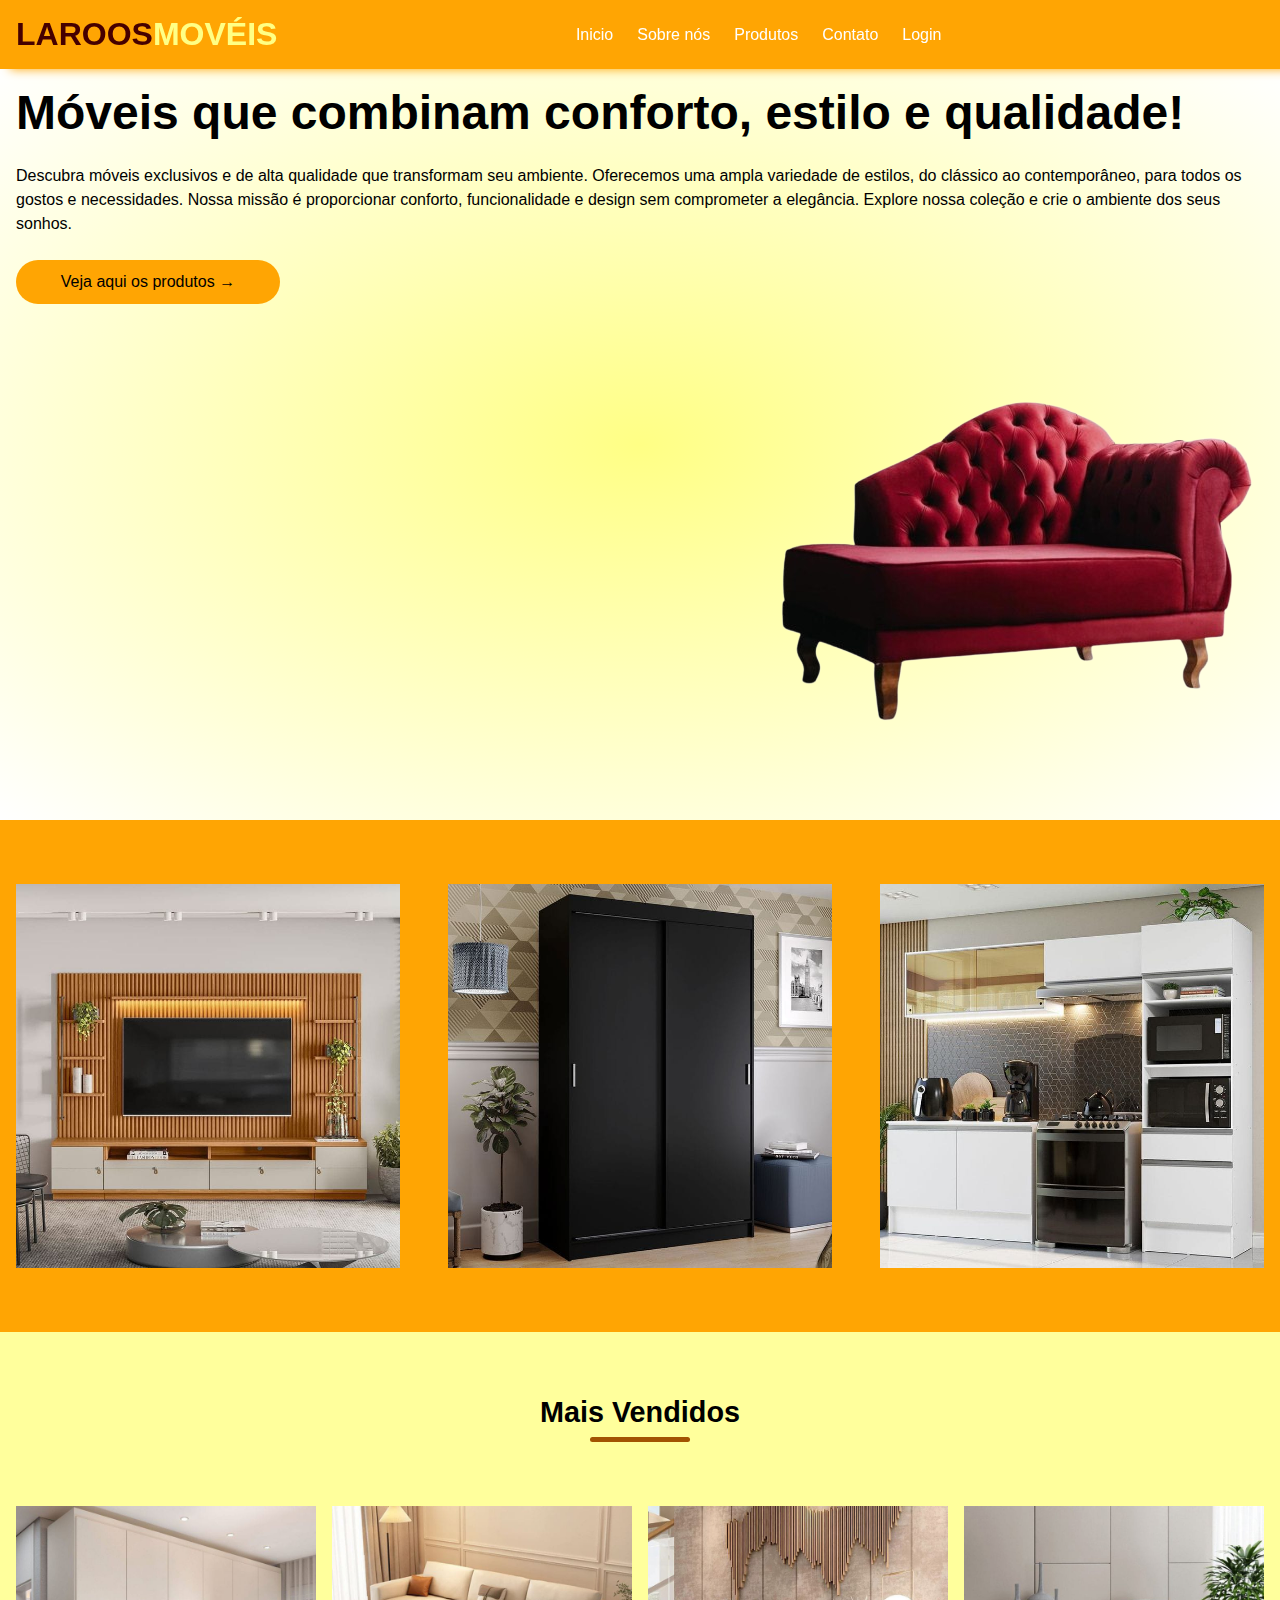
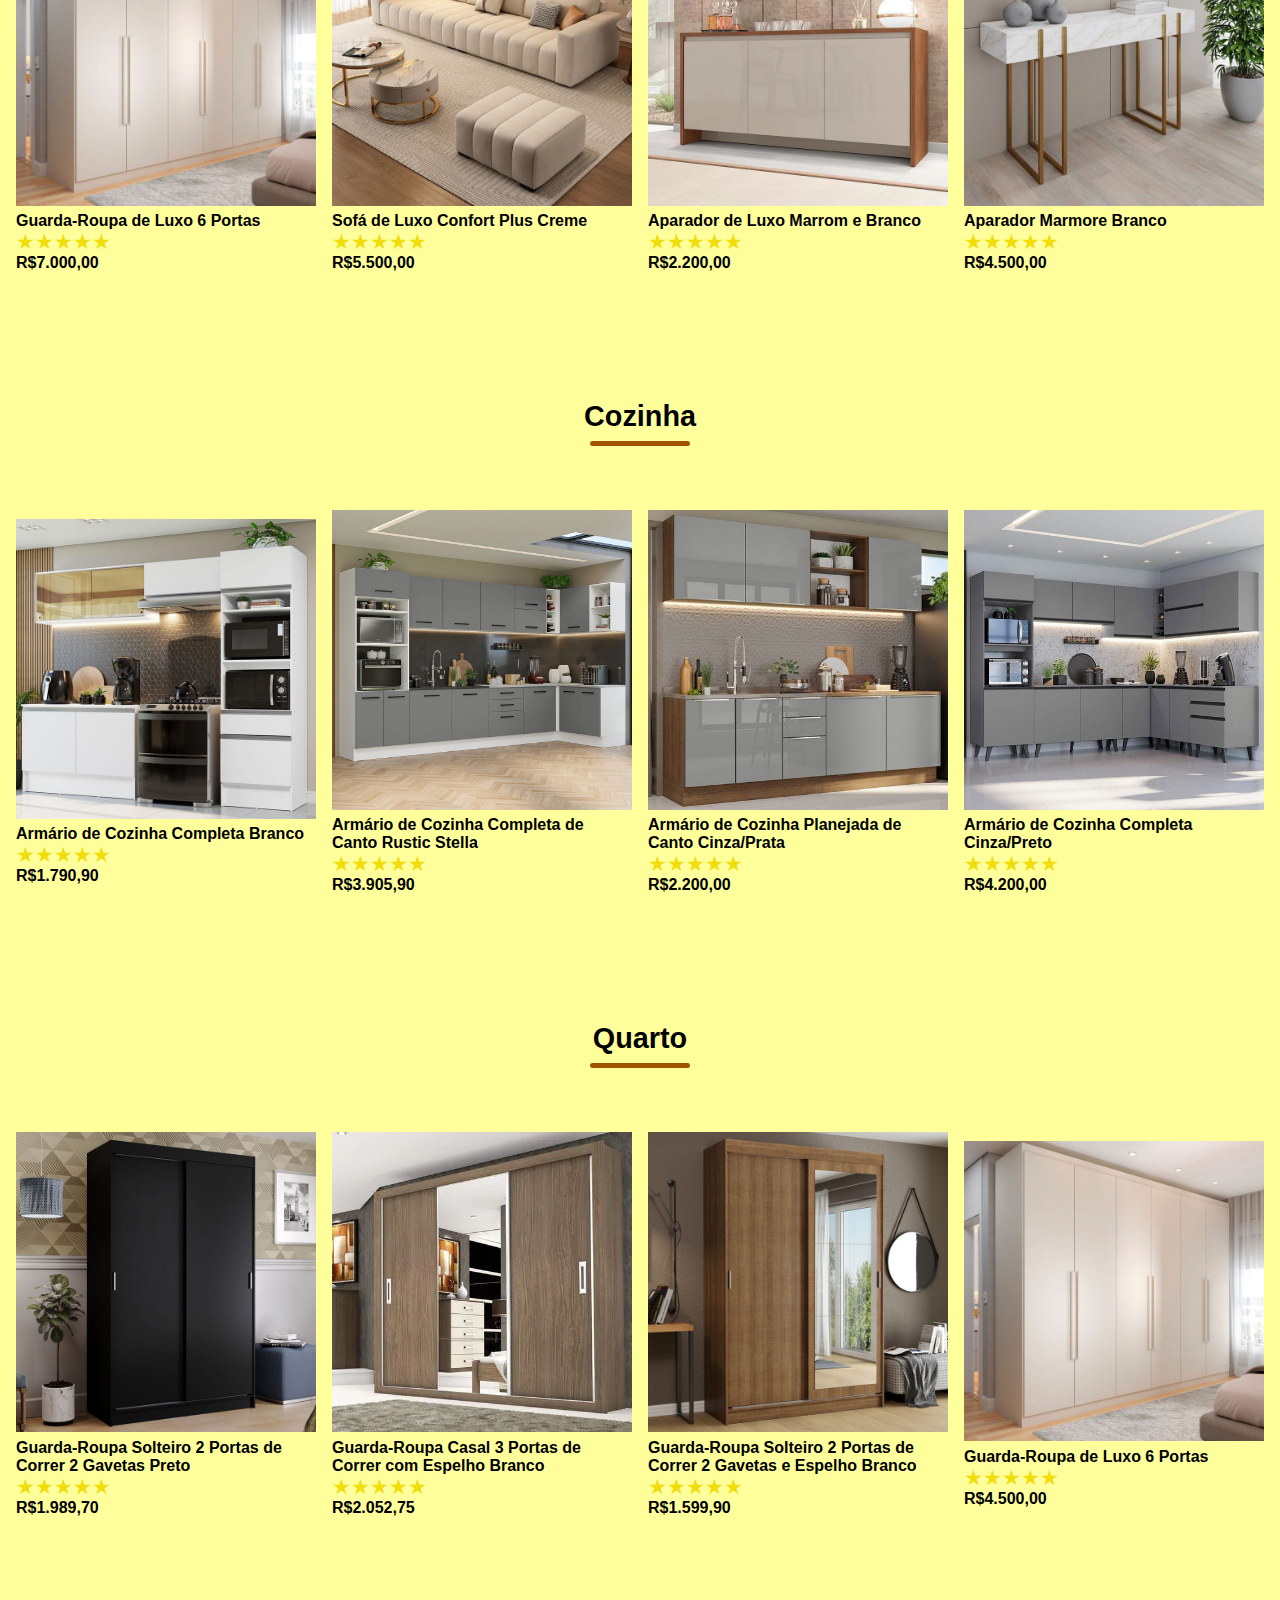
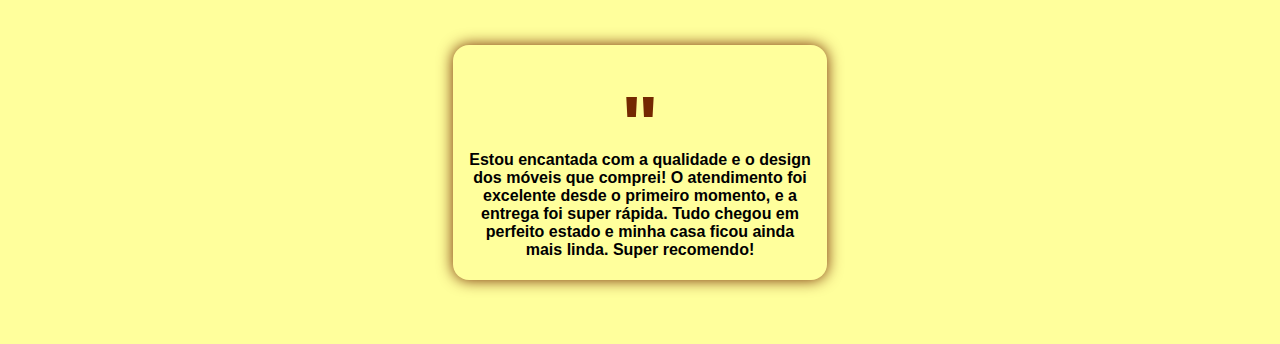
<file: index.html>
<!DOCTYPE html>
<html lang="pt-br">

<head>
    <meta charset="UTF-8">
    <meta name="viewport" content="width=device-width, initial-scale=1.0">
    <meta name="author" content="Larissa e Sara">
    <title>Laros Movéis | Loja De Movéis</title>
    <link rel="stylesheet" href="style.css" /> <!-- Importa o arquivo de estilos CSS -->
</head>

<body>
    <!-- Barra de navegação principal -->
    <div class="navbar">
        <div class="header-inner-content">
            <h1 class="logo">LAROOS<span>MOVÉIS</span></h1>
            <nav>
                <ul>
                    <!-- Links de navegação -->
                    <li><a href="index.html">Inicio</a></li>
                    <li><a href="sobre-nos.html">Sobre nós</a></li>
                    <li><a href="produtos.html">Produtos</a></li>
                    <li><a href="contato.html">Contato</a></li>
                    <li><a href="login.html">Login</a></li>
                </ul>
            </nav>
            <!-- Ídes de navegação como carrinho e menu responsivo -->
            <div class="nav-icon-container">
                <img src="img/menu-removebg-preview.png" class="menu-button">
            </div>
        </div>
    </div>
    
    <!-- Cabeçalho com chamada para ação -->
    <header>
        <div class="header-inner-content">
            <div class="header-bottom-side">
                <div>
                    <div class="header-bottom-side-left">
                        <h2>Móveis que combinam conforto, estilo e qualidade!</h2>
                        <p>
                            Descubra móveis exclusivos e de alta qualidade que transformam seu ambiente.
                            Oferecemos uma ampla variedade de estilos, do clássico ao contemporâneo, para todos os
                            gostos e necessidades.
                            Nossa missão é proporcionar conforto, funcionalidade e design sem comprometer a elegância.
                            Explore nossa coleção e crie o ambiente dos seus sonhos.
                        </p>
                        <button onclick="window.location.href='produtos.html'">Veja aqui os produtos &#8594;</button>
                        <!-- Botão com link para produtos -->
                    </div>
                    <div class="header-bottom-side-right">
                        <img src="img/divan.png" alt="Divã estiloso"> <!-- Imagem decorativa -->
                    </div>
                </div>
            </div>
        </div>
    </header>

    <!-- Conteúdo principal -->
    <main>
        <!-- Seção com fundo cinza -->
        <div class="gray-background">
            <div class="page-inner-content">
                <div class="cols cols-3">
                    <img src="img/img_1.jpeg" alt="Imagem de móveis 1" />
                    <img src="img/img_2.jpeg" alt="Imagem de móveis 2" />
                    <img src="img/produto8.jpeg" alt="Imagem de produto 8" />
                </div>
            </div>
        </div>

        <!-- Seção de produtos mais vendidos -->
        <div>
            <div class="page-inner-content">
                <h3 class="sessao-titulo">Mais Vendidos</h3>
                <div class="linha-sublinhado"></div>
                <div class="cols cols-4">
                    <!-- Produtos mais vendidos -->
                    <div class="produto">
                        <img src="img/produto6.jpeg" alt="Guarda-Roupa de Luxo 6 Portas" />
                        <p class="nome-produto">Guarda-Roupa de Luxo 6 Portas</p>
                        <p class="avaliacao"> &#9733;&#9733;&#9733;&#9733;&#9733;</p>
                        <p class="preco-produto">R$7.000,00</p>
                    </div>
                    <div class="produto">
                        <img src="img/produto7.jpeg" alt="Sofá de Luxo Confort Plus Creme" />
                        <p class="nome-produto">Sofá de Luxo Confort Plus Creme</p>
                        <p class="avaliacao"> &#9733;&#9733;&#9733;&#9733;&#9733;</p>
                        <p class="preco-produto">R$5.500,00</p>
                    </div>
                    <div class="produto">
                        <img src="img/produto9.jpeg" alt="Aparador de Luxo Marrom e Branco" />
                        <p class="nome-produto">Aparador de Luxo Marrom e Branco</p>
                        <p class="avaliacao"> &#9733;&#9733;&#9733;&#9733;&#9733;</p>
                        <p class="preco-produto">R$2.200,00</p>
                    </div>
                    <div class="produto">
                        <img src="img/produto10.jpeg" alt="Aparador Marmore Branco" />
                        <p class="nome-produto">Aparador Marmore Branco</p>
                        <p class="avaliacao"> &#9733;&#9733;&#9733;&#9733;&#9733;</p>
                        <p class="preco-produto">R$4.500,00</p>
                    </div>
                </div>
            </div>

            <!-- Seção de cozinha -->
            <div class="page-inner-content">
                <h3 class="sessao-titulo">Cozinha</h3>
                <div class="linha-sublinhado"></div>
                <div class="cols cols-4">
                    <div class="produto">
                        <img src="img/produto8.jpeg" alt="Armário de Cozinha Completa Branco" />
                        <p class="nome-produto">Armário de Cozinha Completa Branco</p>
                        <p class="avaliacao"> &#9733;&#9733;&#9733;&#9733;&#9733;</p>
                        <p class="preco-produto">R$1.790,90</p>
                    </div>
                    <div class="produto">
                        <img src="img/cozinha.webp" alt="Armário de Cozinha Completa de Canto Rustic Stella" />
                        <p class="nome-produto">Armário de Cozinha Completa de Canto Rustic Stella</p>
                        <p class="avaliacao"> &#9733;&#9733;&#9733;&#9733;&#9733;</p>
                        <p class="preco-produto">R$3.905,90</p>
                    </div>
                    <div class="produto">
                        <img src="img/produto12.jpeg" alt="Armário de Cozinha Planejada de Canto Cinza/Prata" />
                        <p class="nome-produto">Armário de Cozinha Planejada de Canto Cinza/Prata</p>
                        <p class="avaliacao"> &#9733;&#9733;&#9733;&#9733;&#9733;</p>
                        <p class="preco-produto">R$2.200,00</p>
                    </div>
                    <div class="produto">
                        <img src="img/produto13.jpeg" alt="Armário de Cozinha Completa Cinza/Preto" />
                        <p class="nome-produto">Armário de Cozinha Completa Cinza/Preto</p>
                        <p class="avaliacao"> &#9733;&#9733;&#9733;&#9733;&#9733;</p>
                        <p class="preco-produto">R$4.200,00</p>
                    </div>
                </div>
            </div>

            <!-- Seção de quarto -->
            <div class="page-inner-content">
                <h3 class="sessao-titulo">Quarto</h3>
                <div class="linha-sublinhado"></div>
                <div class="cols cols-4">
                    <div class="produto">
                        <img src="img/img_2.jpeg" alt="Guarda-Roupa Solteiro 2 Portas de Correr Preto" />
                        <p class="nome-produto">Guarda-Roupa Solteiro 2 Portas de Correr 2 Gavetas Preto</p>
                        <p class="avaliacao"> &#9733;&#9733;&#9733;&#9733;&#9733;</p>
                        <p class="preco-produto">R$1.989,70</p>
                    </div>
                    <div class="produto">
                        <img src="img/produto3.jpeg" alt="Guarda-Roupa Casal com Espelho Branco" />
                        <p class="nome-produto">Guarda-Roupa Casal 3 Portas de Correr com Espelho Branco</p>
                        <p class="avaliacao"> &#9733;&#9733;&#9733;&#9733;&#9733;</p>
                        <p class="preco-produto">R$2.052,75</p>
                    </div>
                    <div class="produto">
                        <img src="img/produto4.jpeg" alt="Guarda-Roupa Solteiro com Espelho Branco" />
                        <p class="nome-produto">Guarda-Roupa Solteiro 2 Portas de Correr 2 Gavetas e Espelho Branco</p>
                        <p class="avaliacao"> &#9733;&#9733;&#9733;&#9733;&#9733;</p>
                        <p class="preco-produto">R$1.599,90</p>
                    </div>
                    <div class="produto">
                        <img src="img/produto6.jpeg" alt="Guarda-Roupa de Luxo 6 Portas" />
                        <p class="nome-produto">Guarda-Roupa de Luxo 6 Portas</p>
                        <p class="avaliacao"> &#9733;&#9733;&#9733;&#9733;&#9733;</p>
                        <p class="preco-produto">R$4.500,00</p>
                    </div>
                </div>
                <div>
                    <div class="page-inner-content">
                        <!-- Seção de comentários de clientes -->
                        <div class="comentarios">
                            <div class="comentario">
                                <p>"</p>
                                <p> Estou encantada com a qualidade e o design dos móveis que comprei!
                                    O atendimento foi excelente desde o primeiro momento, e a entrega foi super rápida.
                                    Tudo chegou em perfeito estado e minha casa ficou ainda mais linda. Super recomendo!
                                </p>
</file>
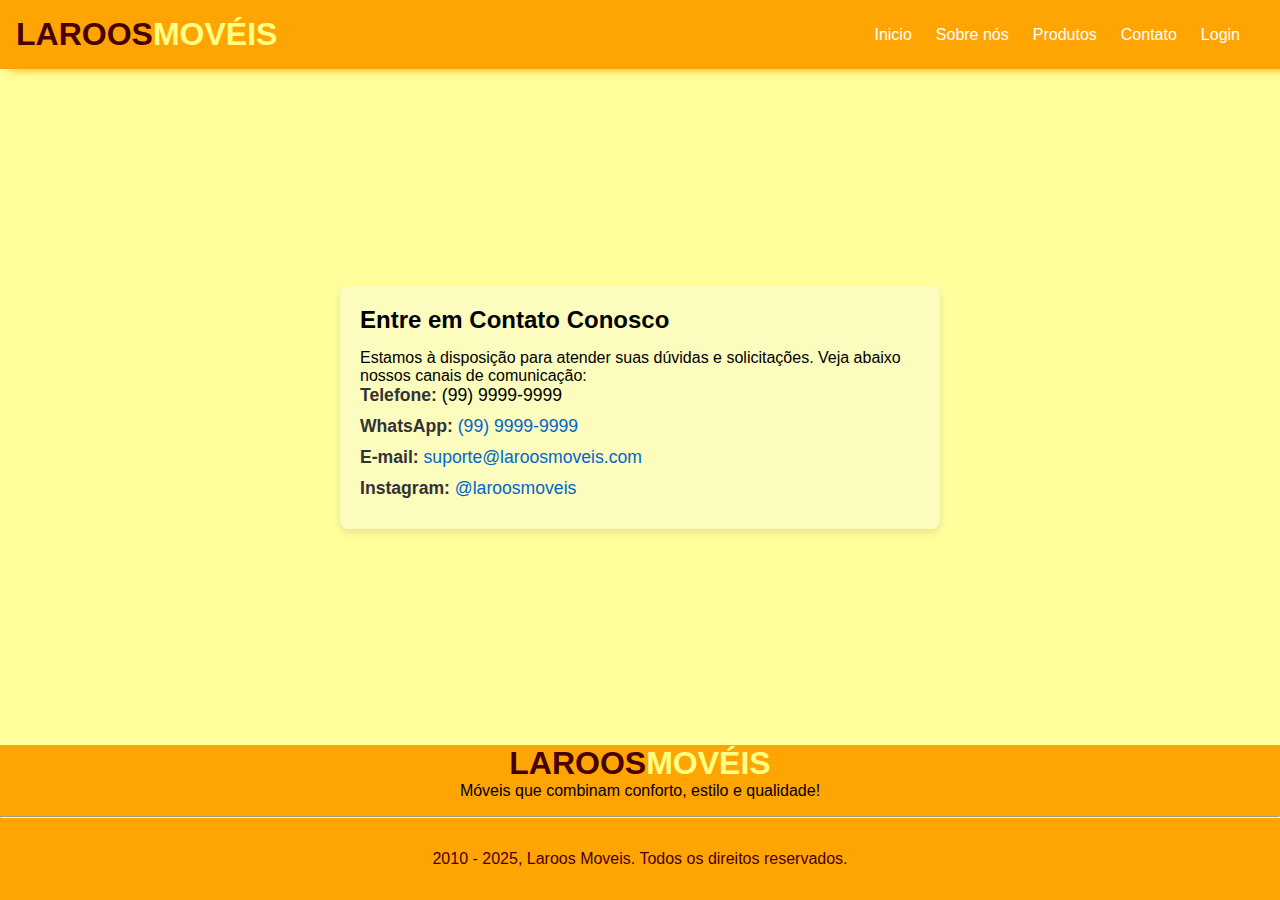
<file: contato.html>
<!DOCTYPE html>
<html lang="pt-br"> <!-- Define a linguagem do documento -->
<head>
    <meta charset="UTF-8"> <!-- Define a codificação de caracteres como UTF-8 -->
    <meta name="viewport" content="width=device-width, initial-scale=1.0"> <!-- Configura a página para ser responsiva -->
    <meta name="author" content="Larissa e Sara"> <!-- Informação sobre os autores da página -->
    <title>Contato | Laroos Móveis</title> <!-- Título exibido na aba do navegador -->

    <!-- Importa arquivos de estilo -->
    <link rel="stylesheet" href="style.css" />
    <link rel="stylesheet" href="style-contato.css" />
</head>

<body>
    <!-- Barra de navegação -->
    <div class="navbar">
        <div class="header-inner-content">
            <h1 class="logo">LAROOS<span>MOVÉIS</span></h1> <!-- Logotipo do site -->
            <nav>
                <ul> <!-- Menu de navegação -->
                    <li><a href="index.html">Inicio</a></li>
                    <li><a href="sobre-nos.html">Sobre nós</a></li>
                    <li><a href="produtos.html">Produtos</a></li>
                    <li><a href="contato.html">Contato</a></li>
                    <li><a href="login.html">Login</a></li>
                </ul>
            </nav>
        </div>
    </div>

    <!-- Conteúdo principal da página -->
    <main>
        <section class="page-inner-content">
            <div class="contact-info">
                <h2>Entre em Contato Conosco</h2>
                <p>Estamos à disposição para atender suas dúvidas e solicitações. Veja abaixo nossos canais de comunicação:</p>
                
                <!-- Lista de informações de contato -->
                <ul>
                    <li><strong>Telefone:</strong> (99) 9999-9999</li>
                    <li><strong>WhatsApp:</strong> 
                        <a href="https://wa.me/5599999999999">(99) 9999-9999</a>
                    </li>
                    <li><strong>E-mail:</strong> 
                        <a href="mailto:suporte@laroosmoveis.com">suporte@laroosmoveis.com</a>
                    </li>
                    <li><strong>Instagram:</strong> 
                        <a href="https://www.instagram.com/laroosmoveis">@laroosmoveis</a>
                    </li>
                </ul>
            </div>
        </section>
    </main>

    <!-- Rodapé da página -->
    <footer class="gray-background">
        <div class="logo-footer">
            <h1 class="logo">LAROOS<span>MOVÉIS</span></h1> <!-- Logotipo no rodapé -->
            <p>Móveis que combinam conforto, estilo e qualidade!</p>
        </div>

        <hr class="page-inner-content" />

        <div class="page-inner-content copyright">
            <p>2010 - 2025, Laroos Moveis. Todos os direitos reservados.</p> <!-- Aviso de direitos autorais -->
        </div>
    </footer>
</body>
</html>
</file>
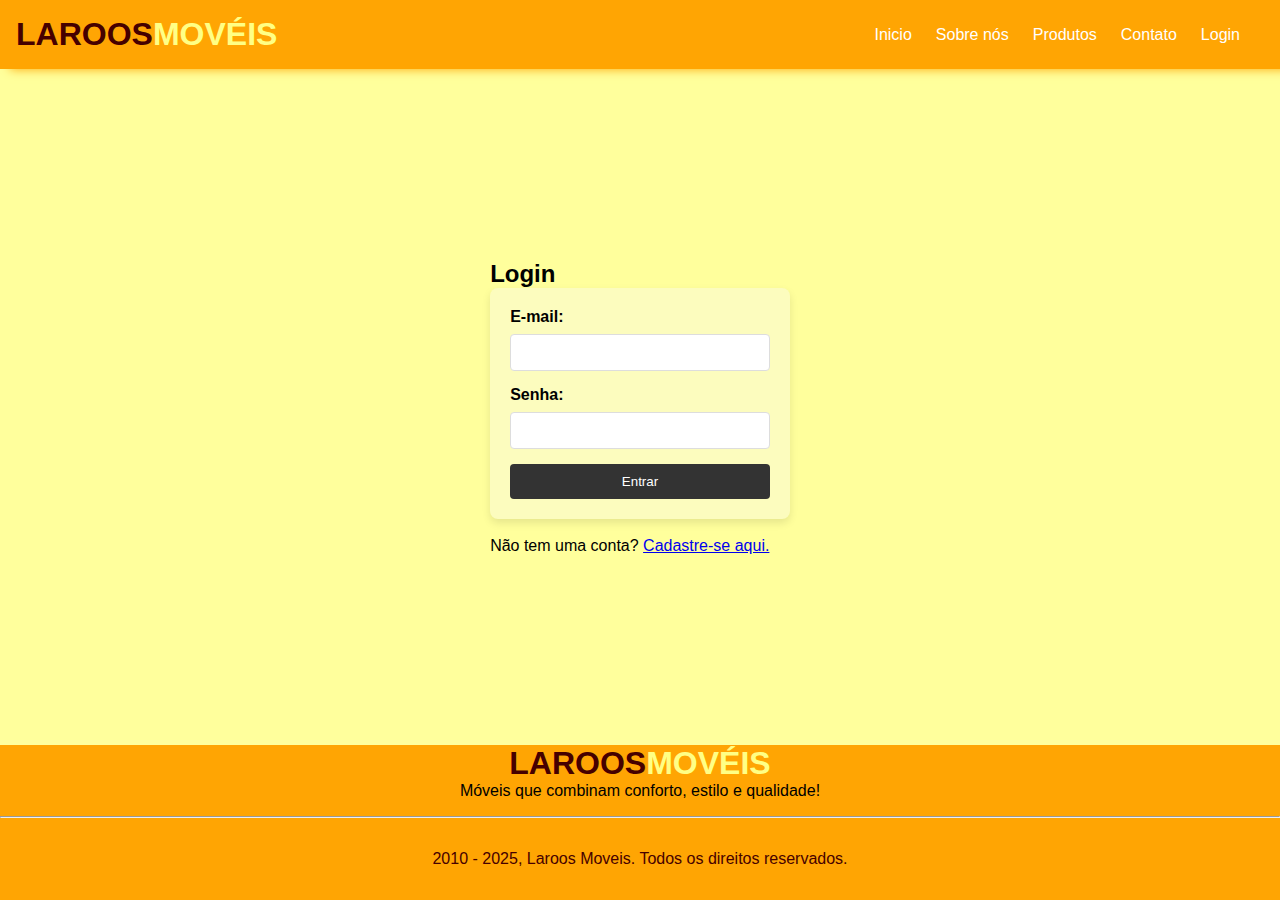
<file: login.html>
<!DOCTYPE html>
<html lang="pt-br"> <!-- Define a linguagem principal como português do Brasil -->
<head>
    <meta charset="UTF-8"> <!-- Define a codificação de caracteres para UTF-8 -->
    <meta name="viewport" content="width=device-width, initial-scale=1.0"> <!-- Responsividade para dispositivos móveis -->
    <meta name="author" content="Larissa e Sara"> <!-- Informações sobre os autores da página -->
    <title>Login | Laroos Móveis</title> <!-- Título da página que aparece na aba do navegador -->
    
    <!-- Estilos CSS -->
    <link rel="stylesheet" href="style-login.css" />
    <link rel="stylesheet" href="style.css" />

    <script>
        // Função para validar o login
        function validarLogin(event) {
            event.preventDefault(); // Evita o recarregamento da página
            
            const usuarioCorreto = "admin@laroos.com"; // Usuário correto
            const senhaCorreta = "12345"; // Senha correta

            const emailField = document.getElementById("email"); // Campo de email
            const senhaField = document.getElementById("senha"); // Campo de senha

            const email = emailField.value;
            const senha = senhaField.value;

            // Verificação dos dados de login
            if (email === usuarioCorreto && senha === senhaCorreta) {
                alert("Login realizado com sucesso!");
            } else {
                alert("E-mail ou senha incorretos. Tente novamente.");
            }

            // Limpa os campos após o envio
            emailField.value = "";
            senhaField.value = "";
        }
    </script>
</head>

<body>
    <!-- Barra de navegação -->
    <div class="navbar">
        <div class="header-inner-content">
            <h1 class="logo">LAROOS<span>MOVÉIS</span></h1> <!-- Logo da loja -->
            <nav>
                <ul> <!-- Links de navegação -->
                    <li><a href="index.html">Inicio</a></li>
                    <li><a href="sobre-nos.html">Sobre nós</a></li>
                    <li><a href="produtos.html">Produtos</a></li>
                    <li><a href="contato.html">Contato</a></li>
                    <li><a href="login.html">Login</a></li>
                </ul>
            </nav>
        </div>
    </div>

    <!-- Conteúdo principal -->
    <main>
        <section class="page-inner-content">
            <h2>Login</h2>
            <!-- Formulário de login com validação -->
            <form onsubmit="validarLogin(event)" class="login-form">
                <label for="email">E-mail:</label>
                <input type="email" id="email" name="email" required> <!-- Campo obrigatório de email -->

                <label for="senha">Senha:</label>
                <input type="password" id="senha" name="senha" required> <!-- Campo obrigatório de senha -->

                <button type="submit">Entrar</button> <!-- Botão de envio -->
            </form> 
            <br>
            <p>Não tem uma conta? <a href="cadastro.html">Cadastre-se aqui.</a></p> <!-- Link para cadastro -->
        </section>
    </main>

    <!-- Rodapé -->
    <footer class="gray-background">
        <div class="logo-footer">
            <h1 class="logo">LAROOS<span>MOVÉIS</span></h1>
            <p>Móveis que combinam conforto, estilo e qualidade!</p>
        </div>
        <hr class="page-inner-content" />
        <div class="page-inner-content copyright">
            <p>2010 - 2025, Laroos Moveis. Todos os direitos reservados.</p> <!-- Aviso de direitos autorais -->
        </div>
    </footer>
</body>

</html>
</file>
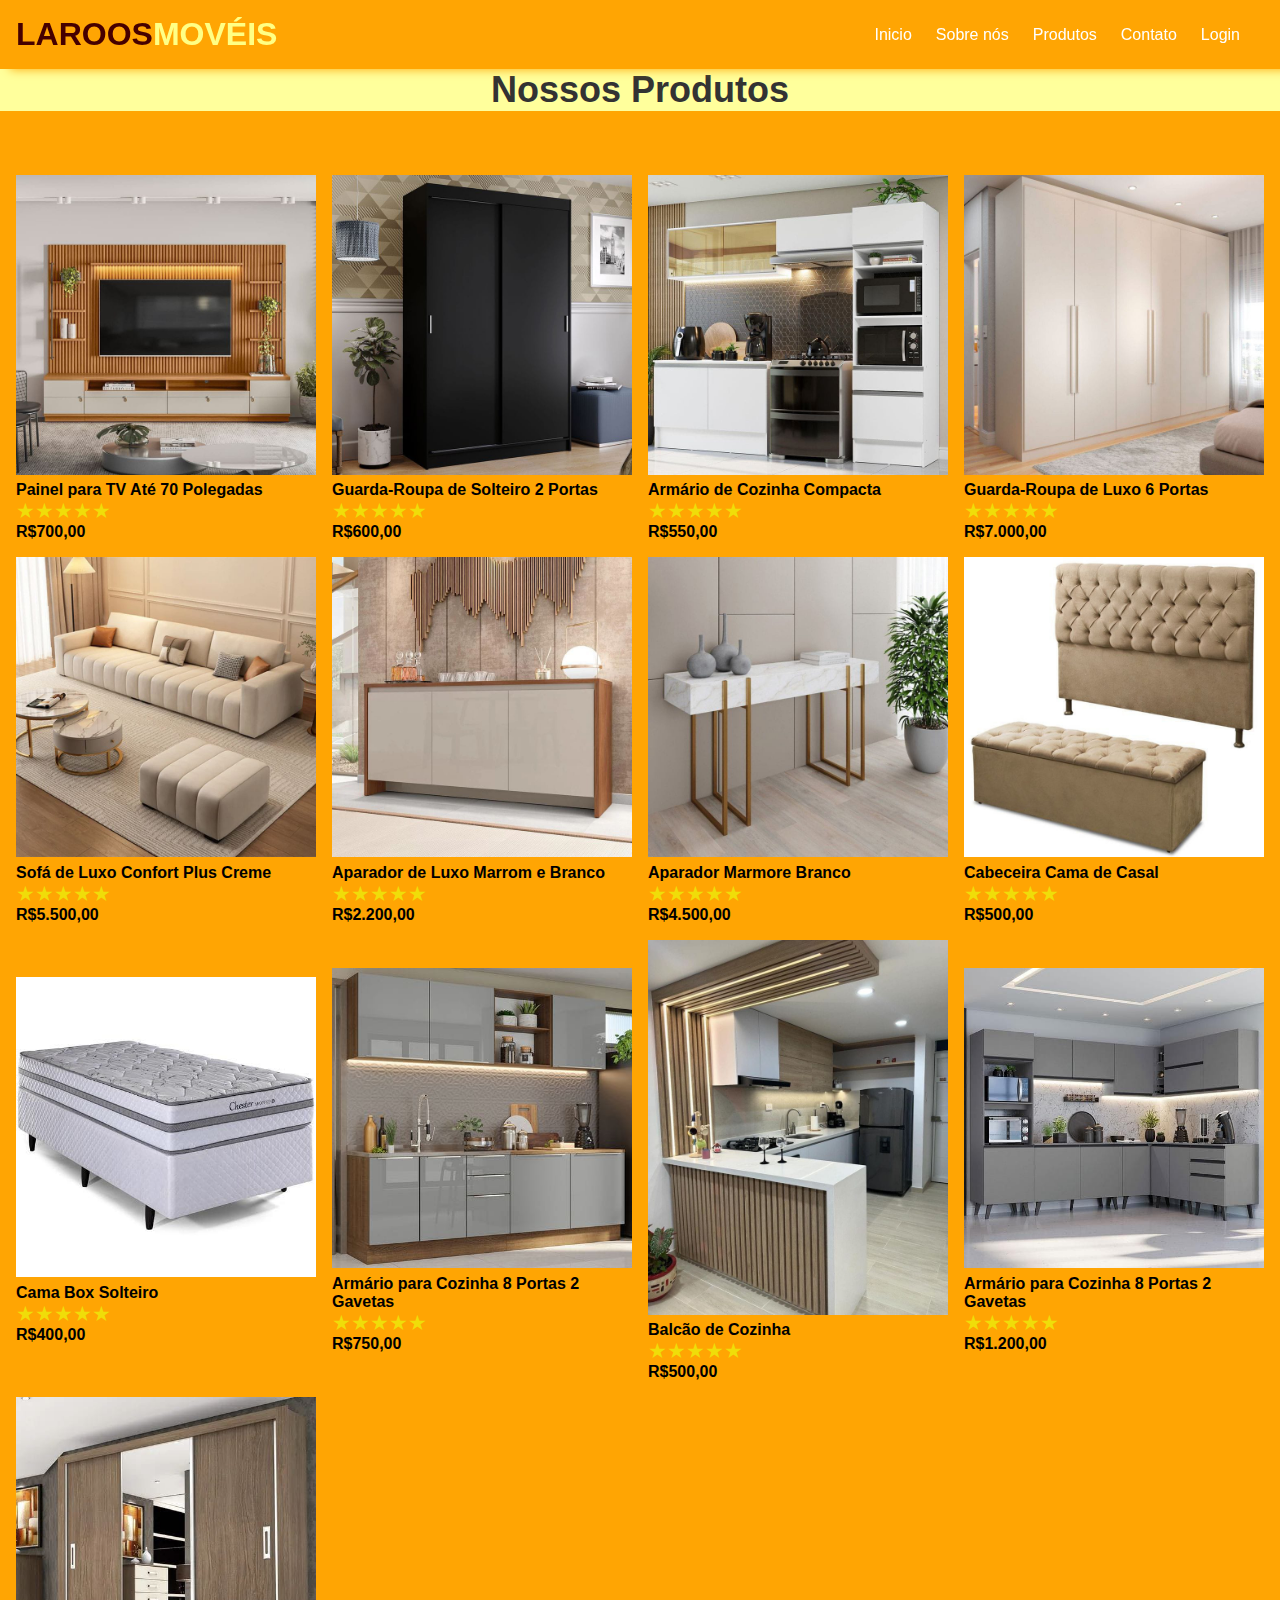
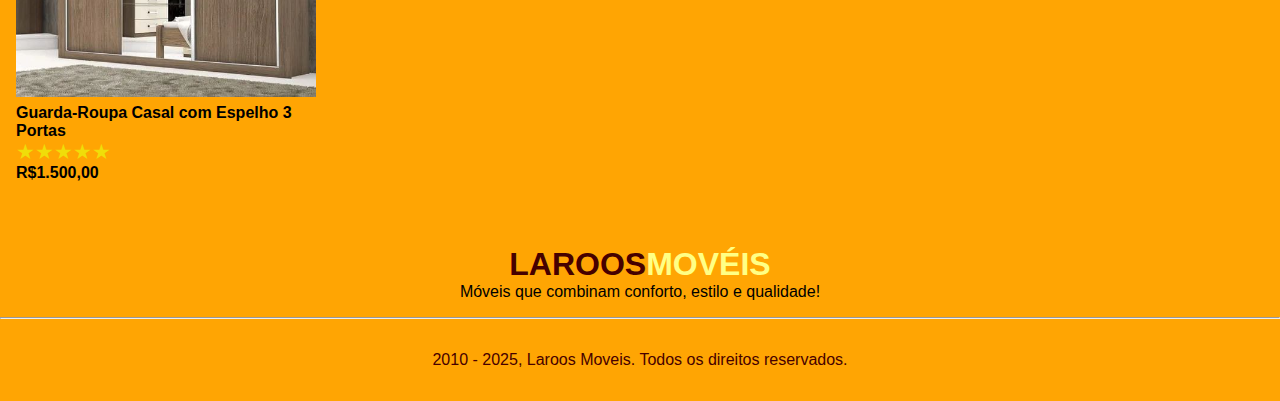
<file: produtos.html>
<!DOCTYPE html>
<html lang="pt-br"> <!-- Define a linguagem principal da página -->
<head>
    <meta charset="UTF-8"> <!-- Define a codificação como UTF-8 -->
    <meta name="viewport" content="width=device-width, initial-scale=1.0"> <!-- Configura a página para ser responsiva -->
    <meta name="author" content="Larissa e Sara"> <!-- Informação sobre os autores -->
    <title>Produtos | Laroos Móveis</title> <!-- Título da página -->
    
    <!-- Importa um arquivo de estilo externo -->
    <link rel="stylesheet" href="style.css" />

    <!-- Estilos específicos para a página -->
    <style>
        .titulo-produtos {
            font-size: 36px;
            font-family: 'Arial', sans-serif;
            text-align: center;
            color: #333;
        }
    </style>
</head>

<body>
    <!-- Barra de navegação -->
    <div class="navbar">
        <div class="header-inner-content">
            <h1 class="logo">LAROOS<span>MOVÉIS</span></h1> <!-- Logotipo -->
            <nav>
                <ul> <!-- Menu de navegação -->
                    <li><a href="index.html">Inicio</a></li>
                    <li><a href="sobre-nos.html">Sobre nós</a></li>
                    <li><a href="produtos.html">Produtos</a></li>
                    <li><a href="contato.html">Contato</a></li>
                    <li><a href="login.html">Login</a></li>
                </ul>
            </nav>
        </div>
    </div>

    <!-- Conteúdo principal -->
    <main>
        <section class="page-inner-content">
            <h2 class="titulo-produtos">Nossos Produtos</h2> <!-- Título principal -->

            <!-- Container de produtos -->
            <div class="gray-background">
                <div class="page-inner-content">
                    <div class="cols cols-4">
                        <!-- Produto 1 -->
                        <div class="produto">
                            <img src="img/img_1.jpeg" alt="Painel para TV Até 70 Polegadas" />
                            <p class="nome-produto">Painel para TV Até 70 Polegadas</p>
                            <p class="avaliacao">&#9733;&#9733;&#9733;&#9733;&#9733;</p> <!-- Estrelas de avaliação -->
                            <p class="preco-produto">R$700,00</p>
                        </div>
                        <!-- Produto 2 -->
                        <div class="produto">
                            <img src="img/img_2.jpeg" alt="Guarda-Roupa de Solteiro 2 Portas" />
                            <p class="nome-produto">Guarda-Roupa de Solteiro 2 Portas</p>
                            <p class="avaliacao">&#9733;&#9733;&#9733;&#9733;&#9733;</p>
                            <p class="preco-produto">R$600,00</p>
                        </div>
                        <!-- Produto 3 -->
                        <div class="produto">
                            <img src="img/produto8.jpeg" alt="Armário de Cozinha Compacta" />
                            <p class="nome-produto">Armário de Cozinha Compacta</p>
                            <p class="avaliacao"> &#9733;&#9733;&#9733;&#9733;&#9733;</p>
                            <p class="preco-produto">R$550,00</p>
                        </div>
                        <!-- Produto 4 -->
                        <div class="produto">
                            <img src="img/produto6.jpeg" alt="Guarda-Roupa de Luxo 6 Portas" />
                            <p class="nome-produto">Guarda-Roupa de Luxo 6 Portas</p>
                            <p class="avaliacao"> &#9733;&#9733;&#9733;&#9733;&#9733;</p>
                            <p class="preco-produto">R$7.000,00</p>
                        </div>
                        <!-- Produto 5 -->
                        <div class="produto">
                            <img src="img/produto7.jpeg" alt="Sofá de Luxo Confort Plus Creme" />
                            <p class="nome-produto">Sofá de Luxo Confort Plus Creme</p>
                            <p class="avaliacao"> &#9733;&#9733;&#9733;&#9733;&#9733;</p>
                            <p class="preco-produto">R$5.500,00</p>
                        </div>
                        <!-- Produto 6 -->
                        <div class="produto">
                            <img src="img/produto9.jpeg" alt="Aparador de Luxo Marrom e Branco" />
                            <p class="nome-produto">Aparador de Luxo Marrom e Branco</p>
                            <p class="avaliacao"> &#9733;&#9733;&#9733;&#9733;&#9733;</p>
                            <p class="preco-produto">R$2.200,00</p>
                        </div>
                        <!-- Produto 7 -->
                        <div class="produto">
                            <img src="img/produto10.jpeg" alt="Aparador Marmore Branco" />
                            <p class="nome-produto">Aparador Marmore Branco</p>
                            <p class="avaliacao"> &#9733;&#9733;&#9733;&#9733;&#9733;</p>
                            <p class="preco-produto">R$4.500,00</p>
                        </div>
                        <!-- Produto 8 -->
                        <div class="produto">
                            <img src="img/produto1.jpeg" alt="Cabeceira Cama de Casal" />
                            <p class="nome-produto">Cabeceira Cama de Casal</p>
                            <p class="avaliacao"> &#9733;&#9733;&#9733;&#9733;&#9733;</p>
                            <p class="preco-produto">R$500,00</p>
                        </div>
                        <!-- Produto 9 -->
                        <div class="produto">
                            <img src="img/produto2.jpeg" alt="Cama Box Solteiro" />
                            <p class="nome-produto">Cama Box Solteiro</p>
                            <p class="avaliacao"> &#9733;&#9733;&#9733;&#9733;&#9733;</p>
                            <p class="preco-produto">R$400,00</p>
                        </div>
                        <!-- Produto 10 -->
                        <div class="produto">
                            <img src="img/produto12.jpeg" alt="Armário para Cozinha 8 Portas 2 Gavetas" />
                            <p class="nome-produto">Armário para Cozinha 8 Portas 2 Gavetas</p>
                            <p class="avaliacao"> &#9733;&#9733;&#9733;&#9733;&#9733;</p>
                            <p class="preco-produto">R$750,00</p>
                        </div>
                        <!-- Produto 11 -->
                        <div class="produto">
                            <img src="img/produto11.jpeg" alt="Balcão de Cozinha" />
                            <p class="nome-produto">Balcão de Cozinha</p>
                            <p class="avaliacao"> &#9733;&#9733;&#9733;&#9733;&#9733;</p>
                            <p class="preco-produto">R$500,00</p>
                        </div>
                        <!-- Produto 12 -->
                        <div class="produto">
                            <img src="img/produto13.jpeg" alt="Armário para Cozinha 10 Portas 4 Gavetas" />
                            <p class="nome-produto">Armário para Cozinha 8 Portas 2 Gavetas</p>
                            <p class="avaliacao"> &#9733;&#9733;&#9733;&#9733;&#9733;</p>
                            <p class="preco-produto">R$1.200,00</p>
                        </div>
                        <!-- Produto 13 -->
                        <div class="produto">
                            <img src="img/produto3.jpeg" alt="Guarda-Roupa Casal com Espelho 3 Portas" />
                            <p class="nome-produto">Guarda-Roupa Casal com Espelho 3 Portas</p>
                            <p class="avaliacao"> &#9733;&#9733;&#9733;&#9733;&#9733;</p>
                            <p class="preco-produto">R$1.500,00</p>
                        </div>
                    </div>
                </div>
            </div>
        </section>
    </main>

</main>

<!-- Rodapé -->
<footer class="gray-background">
    <div class="logo-footer">
        <h1 class="logo">LAROOS<span>MOVÉIS</span></h1> <!-- Logotipo no rodapé -->
        <p>Móveis que combinam conforto, estilo e qualidade!</p>
    </div>
    
    <hr class="page-inner-content" />
    
    <div class="page-inner-content copyright">
        <p>2010 - 2025, Laroos Moveis. Todos os direitos reservados.</p> <!-- Aviso de direitos autorais -->
    </div>
</footer>

</body>

</html>
</file>
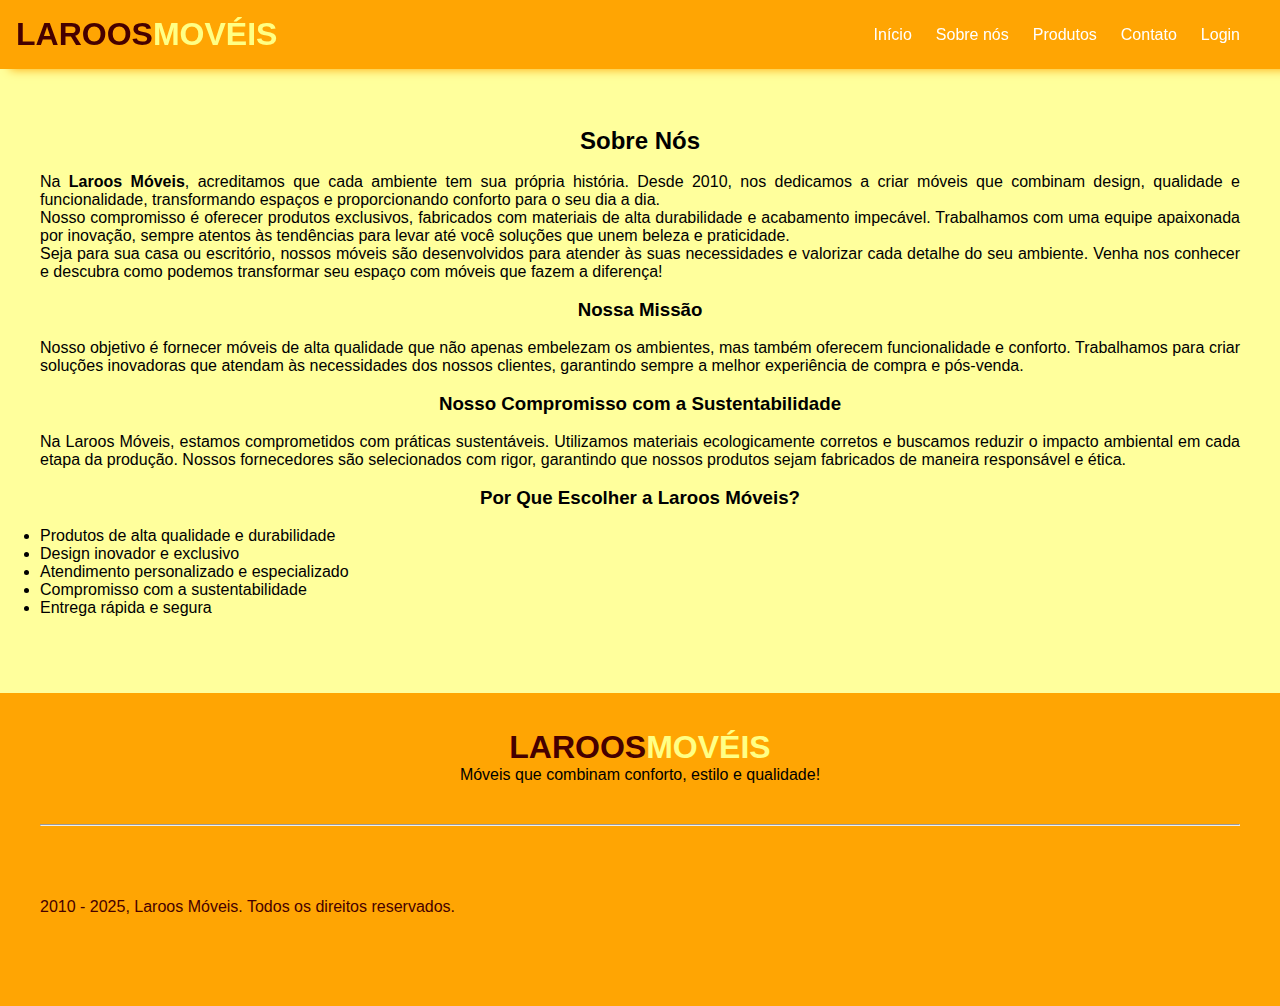
<file: sobre-nos.html>
<!DOCTYPE html>
<html lang="pt-br"> <!-- Define a linguagem principal da página como português do Brasil -->

<head>
    <meta charset="UTF-8"> <!-- Define a codificação de caracteres como UTF-8 -->
    <meta name="viewport" content="width=device-width, initial-scale=1.0"> <!-- Configuração para a página ser responsiva -->
    <meta name="author" content="Larissa e Sara"> <!-- Informações sobre os autores da página -->
    <title>Sobre Nós | Laroos Móveis</title> <!-- Título da página -->
    
    <!-- Estilos externos -->
    <link rel="stylesheet" href="style.css" />
    
    <!-- Estilos internos -->
    <style>
        .page-inner-content {
            text-align: justify; /* Justifica o texto para melhor legibilidade */
            margin: 40px; /* Adiciona espaçamento ao redor do conteúdo */
        }
        h2, h3 {
            text-align: center; /* Centraliza os títulos */
        }
    </style>
</head>

<body>
    <!-- Barra de navegação -->
    <div class="navbar">
        <div class="header-inner-content">
            <h1 class="logo">LAROOS<span>MOVÉIS</span></h1> <!-- Logo da empresa -->
            <nav>
                <ul> <!-- Links de navegação -->
                    <li><a href="index.html">Início</a></li>
                    <li><a href="sobre-nos.html">Sobre nós</a></li>
                    <li><a href="produtos.html">Produtos</a></li>
                    <li><a href="contato.html">Contato</a></li>
                    <li><a href="login.html">Login</a></li>
                </ul>
            </nav>
        </div> 
    </div>

    <!-- Conteúdo principal -->
    <main> <br>
        <section class="page-inner-content">
            <h2>Sobre Nós</h2><br>
            <!-- Descrição da empresa -->
            <p>Na <strong>Laroos Móveis</strong>, acreditamos que cada ambiente tem sua própria história. Desde 2010, nos dedicamos a criar móveis que combinam design, qualidade e funcionalidade, transformando espaços e proporcionando conforto para o seu dia a dia.</p>
            <p>Nosso compromisso é oferecer produtos exclusivos, fabricados com materiais de alta durabilidade e acabamento impecável. Trabalhamos com uma equipe apaixonada por inovação, sempre atentos às tendências para levar até você soluções que unem beleza e praticidade.</p>
            <p>Seja para sua casa ou escritório, nossos móveis são desenvolvidos para atender às suas necessidades e valorizar cada detalhe do seu ambiente. Venha nos conhecer e descubra como podemos transformar seu espaço com móveis que fazem a diferença!</p>
            
            <br><h3>Nossa Missão</h3><br>
            <!-- Seção sobre a missão da empresa -->
            <p>Nosso objetivo é fornecer móveis de alta qualidade que não apenas embelezam os ambientes, mas também oferecem funcionalidade e conforto. Trabalhamos para criar soluções inovadoras que atendam às necessidades dos nossos clientes, garantindo sempre a melhor experiência de compra e pós-venda.</p>
            
            <br><h3>Nosso Compromisso com a Sustentabilidade</h3><br>
            <!-- Seção sobre sustentabilidade -->
            <p>Na Laroos Móveis, estamos comprometidos com práticas sustentáveis. Utilizamos materiais ecologicamente corretos e buscamos reduzir o impacto ambiental em cada etapa da produção. Nossos fornecedores são selecionados com rigor, garantindo que nossos produtos sejam fabricados de maneira responsável e ética.</p>
            
            <br><h3>Por Que Escolher a Laroos Móveis?</h3><br>
            <!-- Lista com os diferenciais da empresa -->
            <ul>
                <li>Produtos de alta qualidade e durabilidade</li>
                <li>Design inovador e exclusivo</li>
                <li>Atendimento personalizado e especializado</li>
                <li>Compromisso com a sustentabilidade</li>
                <li>Entrega rápida e segura</li>
            </ul> <br>
        </section> <br>
    </main>

    <!-- Rodapé da página -->
    <footer class="gray-background">
        <br><br><div class="logo-footer">
            <h1 class="logo">LAROOS<span>MOVÉIS</span></h1> <!-- Logo no rodapé -->
            <p>Móveis que combinam conforto, estilo e qualidade!</p>
        </div>
        <hr class="page-inner-content" />
        <div class="page-inner-content copyright">
            <p>2010 - 2025, Laroos Móveis. Todos os direitos reservados.</p> <!-- Aviso de direitos autorais -->
        </div><br>
    </footer> 
</body>

</html>
</file>
<file: style.css>
/* Define o box-sizing para todos os elementos, garantindo que padding e border sejam incluídos nas dimensões dos elementos */
* {
  box-sizing: border-box;
  padding: 0;
  margin: 0;
}

/* Define a fonte do corpo da página como Arial ou Helvetica, com fallback para sans-serif */
body {
  font-family: Arial, Helvetica, sans-serif;
}

/* Centraliza o conteúdo dentro do header com um max-width de 1300px */
.header-inner-content {
  max-width: 1300px;
  margin-left: auto;
  margin-right: auto;
}

/* Estilo da barra de navegação */
.navbar {
  background-color:#ffa503; /* Cor de fundo marrom */
  padding: 1rem; /* Espaçamento interno */
  position: sticky; /* A barra de navegação ficará fixa no topo */
  top: 0;
  box-shadow: 10px 0px 10px #ffa503; /* Sombras sutis à direita */
  z-index: 99; /* Garante que a navbar fique sobre outros elementos */
}

/* Dentro da navbar, as divs são organizadas com flexbox, alinhando os itens horizontalmente */
.navbar > div {
  display: flex;
  align-items: center;
  justify-content: space-between; /* Espaçamento entre os itens */
  position: relative;
}

/* Estilo do logo */
.logo {
  color: #460000; /* Cor do logo */
}

/* Estilo do span dentro do logo, definindo uma cor roxa */
.logo span {
  color: #ffff85;
}

/* Define o estilo da lista de navegação */
nav ul {
  display: flex; /* Organiza os itens da lista horizontalmente */
  list-style: none; /* Remove os marcadores da lista */
  align-items: center;
}

/* Estilo dos ícones de navegação */
.nav-icon-container {
  display: flex;
  align-items: center;
}

/* Define o tamanho das imagens dos ícones e o cursor de ponteiro */
.nav-icon-container img {
  width: 50px;
  cursor: pointer;
}

/* Espaçamento entre os ícones, aplicando margem apenas no primeiro ícone */
.nav-icon-container img:first-child {
  margin-right: 1rem;
}

ul li a {
  text-decoration: none; /* Remove o sublinhado */
  color: white; /* Deixa o texto branco */
}


/* Estilo dos itens de lista de navegação */
nav ul li {
  color: #ffff85; /* Cor do texto dos itens */
  margin-right: 1.5rem; /* Espaçamento entre os itens */
  cursor: pointer; /* Cursor de ponteiro quando passar sobre os itens */
}

/* Efeito de hover para os itens da lista de navegação */
nav ul li:hover {
  transform: translateY(-5px); /* Animação de elevação ao passar o mouse */
  transition: all 0.2s; /* Transição suave */
  font-weight: bold; /* Torna o texto em negrito ao passar o mouse */
}

/* Esconde o botão de menu em telas maiores */
.menu-button {
  display: none;
}

/* Estilo do header com um gradiente radial de branco para cinza claro */
header {
  background-image: radial-gradient(#ffff85, #ffff);
}

/* Estilo da parte inferior do cabeçalho, utilizando flexbox para alinhamento */
.header-bottom-side {
  display: flex;
  align-items: center;
  justify-self: center; /* Centraliza o conteúdo */
  padding: 1rem;
}

/* Define o layout da parte esquerda do cabeçalho */
.header-bottom-side-left {
  height: 100%;
  flex-basis: 50%; /* Define que o lado esquerdo ocupará 50% do espaço */
}

/* Estilo do título na parte esquerda */
.header-bottom-side-left h2 {
  font-size: 3rem; /* Tamanho grande para o título */
  margin-bottom: 1.5rem; /* Espaçamento abaixo do título */
}

/* Estilo do parágrafo na parte esquerda */
.header-bottom-side-left p {
  line-height: 1.5rem; /* Define o espaçamento entre as linhas do parágrafo */
  margin-bottom: 1.5rem;
}

/* Estilo do botão na parte esquerda */
.header-bottom-side-left button {
  background-color: #ffa503; /* Cor de fundo do botão */
  border: none; /* Remove a borda */
  cursor: pointer; /* Cursor de ponteiro */
  padding: 0.8rem 2.8rem; /* Espaçamento interno do botão */
  border-radius: 9999px; /* Deixa o botão com bordas arredondadas */
  color: #000000; /* Cor do texto no botão */
  font-weight: 500; /* Peso da fonte */
  font-size: 1rem; /* Tamanho da fonte */
  transition: all 0.2s; /* Transição suave para os efeitos */
}

/* Efeito de hover no botão */
.header-bottom-side-left button:hover {
  background-color: #ffe968; /* Muda a cor do fundo quando o botão é pressionado */
}

/* Estilo da parte direita do cabeçalho, que ocupa 50% do espaço */
.header-bottom-side-right {
  flex-basis: 50%;
  display: flex;
  align-items: right;
  justify-content: right; /* Alinha a imagem à direita */
}

/* Estilo da imagem na parte direita */
.header-bottom-side-right img {
  max-width: 100%; /* Ajusta a largura da imagem */
}

@media (max-width: 800px) {
  .logo {
    font-size: 1.2rem;
  }

  .menu-button {
    display: none;
  }

  .header-bottom-side {
    flex-direction: column;
    text-align: center;
    padding-top: 4rem;
  }

  nav {
    position: absolute;
    background-color: #ffa503;
    width: 100%;
    top: 46px;
    display: none;
  }

  .show-menu nav {
    display: block;
  }

  nav ul {
    flex-direction: column;
  }

  nav ul li {
    text-align: center;
    padding: 0.8rem;
  }
}

/* estilo do conteudo principal*/

main {
  background-color: #ffff9c;
}
.gray-background {
  background-color: #ffa503;
}

.page-inner-content {
  max-width: 1500px;
  margin: 0 auto;
}

.cols {
  display: grid;
  align-items: center;
  justify-content: space-evenly;
  padding: 4rem 1rem;
}
.cols-3 {
  grid-template-columns: repeat(3, 1fr);
  gap: 3rem;
}

.cols-3 img {
  max-width: 100%;
}

.cols-4 img {
  max-width: 100%;
}

.cols-4 {
  grid-template-columns: repeat(4, 1fr);
  gap: 1rem;
}

.cols > * {
  cursor: pointer;
  transition: all 0.2s;
}

.cols > *:hover {
  transform: translateY(-5px);
}

.sessao-titulo {
  text-align: center;
  margin-top: 4rem;
  font-size: 1.8rem;
}

.linha-sublinhado {
  width: 100px;
  height: 5px;
  background: #a25301;
  border-radius: 9999px;
  margin: 8px auto 0 auto;
}
.produto {
  color: #000000
  margin-bottom: 1rem;
  display: flex;
  flex-direction: column;
}

.nome-produto {
  font-weight: 600;
  margin-top: 0.4rem;
}

.avaliacao {
  color: rgb(240, 221, 9);
  font-size: 1.3rem;
}

.preco-produto {
  font-weight: 600;
}

@media (max-width: 800px) {
  .section-title {
    font-size: 1rem;
  }

  .cols-3 {
    grid-template-columns: repeat(1, 1fr);
  }

  .cols-4 {
    grid-template-columns: repeat(2, 1fr);
  }

  .produto,
  .preco-produto,
  .avaliacao {
    max-height: 1rem;
    overflow: hidden;
    font-size: 0.8rem;
  }
}

.comentarios {
  display: flex;
  padding: 4rem 1rem;
  justify-content: space-evenly;
}

.comentario {
  display: flex;
  flex-direction: column;
  align-items: center;
  justify-content: center;
  flex-basis: 30%;
  text-align: center;
  box-shadow: 0 0 15px #742901;
  padding: 1rem;
  border-radius: 1rem;
  cursor: pointer;
  transition: all 0.2s;
}

.comentario:hover {
  transform: translateY(-5px);
}

.comentario p {
  margin: 5px 0;
}

.comentario p:first-child {
  font-weight: bold;
  font-size: 5rem;
  color: #742901;
  margin-top: 3rem;
  line-height: 2rem;
}

.comentario p:last-child {
  font-weight: bold;
}

@media (max-width: 800px) {
  .comentarios {
    flex-direction: column;
  }

  .comentario {
    margin-bottom: 1.2rem;
  }
}

.footer-content {
  display: flex;
  align-items: center;
  color: #460000;
  padding: 2rem 1 rem;
  gap: 2rem;
}

.logo-footer {
  text-align: center;
  margin-bottom: 1rem;
}
.links-footer h3 {
  color: #460000;
  margin-bottom: 0.8rem;
  text-align: center;
}

.links-footer ul {
  list-style: none;
  text-align: center;
}

.links-footer ul li {
  margin-bottom: 0.5rem;
  cursor: pointer;
  text-align: center;
}

.copyright {
  color: #460000;
  padding: 2rem 0;
  text-align: center;
}
</file>
<file: style-contato.css>
body {
    display: flex;
    flex-direction: column;
    min-height: 100vh;
}

main {
    flex: 1;
    display: flex;
    justify-content: center;
    align-items: center;
}

.contact-info {
    background-color: #fcfcbe;
    padding: 20px;
    border-radius: 8px;
    box-shadow: 0 4px 8px rgba(0, 0, 0, 0.1);
    width: 100%;
    max-width: 600px;
}

.contact-info h2 {
    margin-bottom: 15px;
}

.contact-info ul {
    list-style: none;
    padding: 0;
}

.contact-info li {
    margin-bottom: 10px;
    font-size: 1.1em;
}

.contact-info li strong {
    color: #333;
}

.contact-info a {
    color: #0066cc;
    text-decoration: none;
}

.contact-info a:hover {
    text-decoration: underline;
}

.navbar,
footer {
    width: 100%;
}
</file>
<file: style-login.css>
body {
    display: flex;
    flex-direction: column;
    min-height: 100vh;
}

main {
    flex: 1;
    display: flex;
    justify-content: center;
    align-items: center;
}

.login-form {
    background-color: #fcfcbe;
    padding: 20px;
    border-radius: 8px;
    box-shadow: 0 4px 8px rgba(0, 0, 0, 0.1);
    width: 100%;
    max-width: 400px;
}

.login-form label {
    display: block;
    margin-bottom: 8px;
    font-weight: bold;
}

.login-form input {
    width: 100%;
    padding: 10px;
    margin-bottom: 15px;
    border: 1px solid #ddd;
    border-radius: 4px;
}

.login-form button {
    width: 100%;
    padding: 10px;
    background-color: #333;
    color: #fff;
    border: none;
    border-radius: 4px;
    cursor: pointer;
}

.login-form button:hover {
    background-color: #555;
}

.navbar, footer {
    width: 100%;
}
</file>
